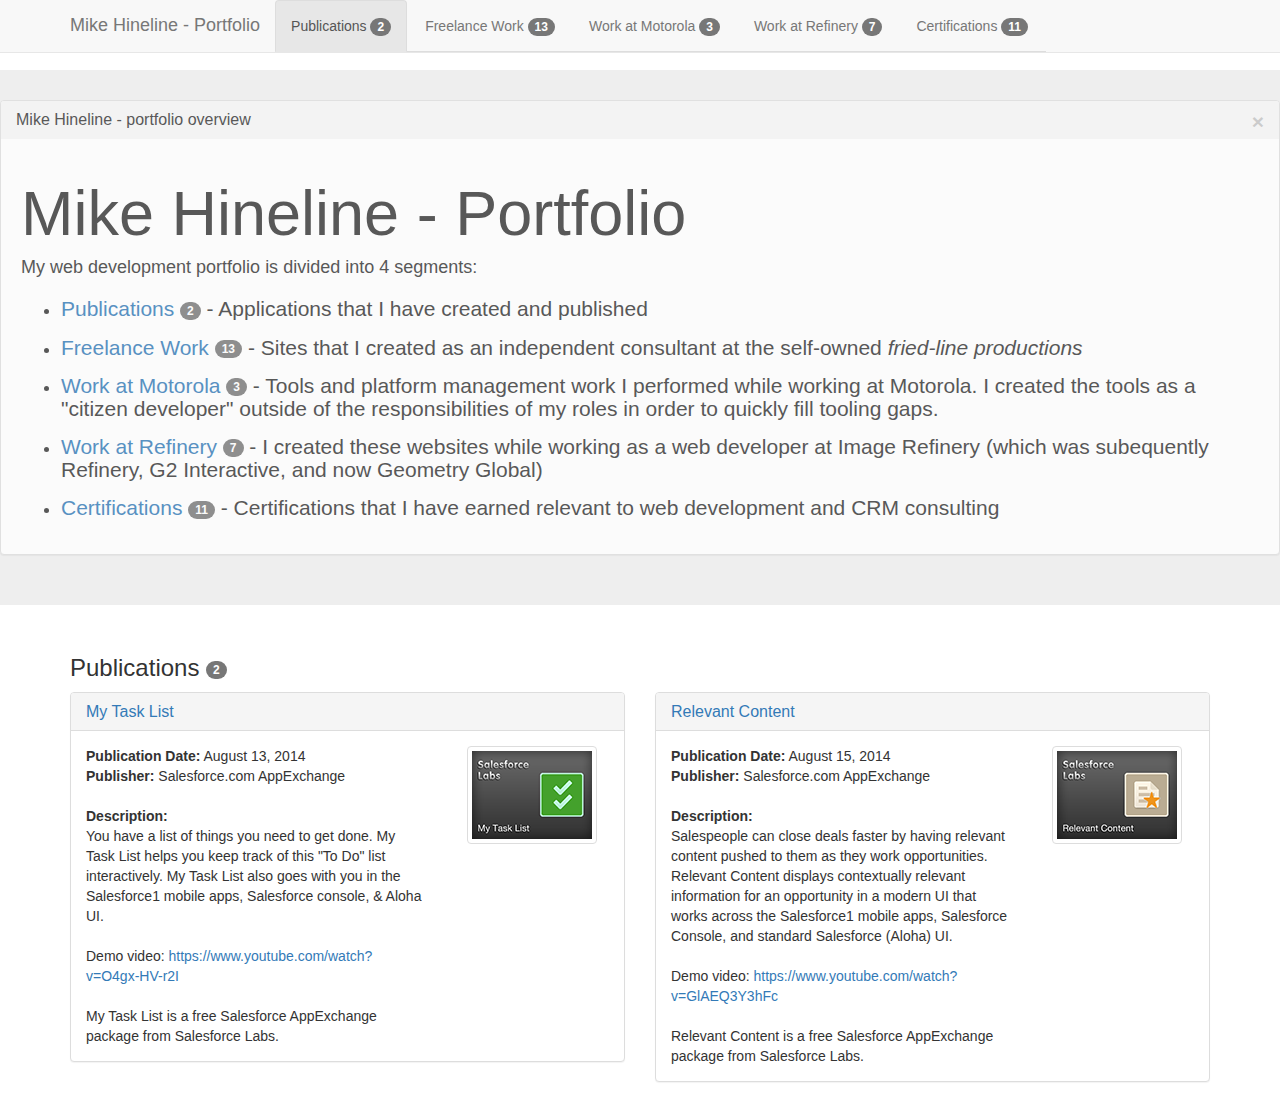
<file: index.html>
<!DOCTYPE html>
<html lang="en">
	<head>
		<meta charset="utf-8">
		<meta http-equiv="X-UA-Compatible" content="IE=edge">
		<meta name="viewport" content="width=device-width, initial-scale=1.0">
		<meta name="description" content="">
		<meta name="author" content="">

		<title>Mike Hineline - Portfolio</title>

		<!-- Bootstrap core CSS -->
		<link rel="stylesheet" href="https://maxcdn.bootstrapcdn.com/bootstrap/3.3.1/css/bootstrap.min.css">

		<!-- Custom styles for this template -->
		<link href="styles.css" rel="stylesheet">
	</head>

	<body>

	<!-- Fixed navbar -->
	<nav class="navbar navbar-default navbar-fixed-top" role="navigation">
		<div class="container">
			<div class="navbar-header">
				<button class="navbar-toggle" type="button" data-toggle="collapse" data-target=".bs-navbar-collapse">
					<span class="sr-only">Toggle navigation</span>
					<span class="icon-bar"></span>
					<span class="icon-bar"></span>
					<span class="icon-bar"></span>
				</button>
				<a class="navbar-brand" data-toggle="collapse" data-target="#portfolioDescription" href="#">Mike Hineline - Portfolio</a>
			</div>
			<div class="collapse navbar-collapse bs-navbar-collapse">
				<ul class="nav nav-tabs navbar-nav">
					<li class="active"><a href="#publications" data-toggle="tab">Publications <span class="badge">2</span></a></li>
					<li><a href="#freelance" data-toggle="tab">Freelance Work <span class="badge">13</span></a></li>
					<li><a href="#motorola" data-toggle="tab">Work at Motorola <span class="badge">3</span></a></li>
					<li><a href="#refinery" data-toggle="tab">Work at Refinery <span class="badge">7</span></a></li>
					<li><a href="#certifications" data-toggle="tab">Certifications <span class="badge">11</span></a></li>
				</ul>
			</div><!--/.nav-collapse -->
		</div>
	</nav> <! -- /Fixed navbar -->

	<! -- Jumbotron -->
	<div id="mrhJumbotron" class="jumbotron portfolioHeader">
		<div class="panel-group" id="accordion">
			<div id="headerPanel" class="panel panel-default">
				<div class="panel-heading">
					<h4 class="panel-title">
						<a data-toggle="collapse" data-parent="#accordion" href="#portfolioDescription">Mike Hineline - portfolio overview</a>
						<button type="button" class="close" aria-hidden="true" data-toggle="collapse" data-parent="#accordion" href="#portfolioDescription">&times;</button>
					</h4>
				</div>
				<div id="portfolioDescription" class="panel-collapse collapse in">
					<h1>Mike Hineline - Portfolio</h1>
					<h4>My web development portfolio is divided into 4 segments: <br /><br />
						<ul>
							<li><p>
								<a class="headerLink" href="#publications" data-toggle="tab">Publications</a> <span class="badge">2</span> - Applications that I have created and published
							</p></li>
							<li><p>
								<a class="headerLink" href="#freelance" data-toggle="tab">Freelance Work</a> <span class="badge">13</span> - Sites that I created as an independent consultant at the self-owned <em>fried-line productions</em>
							</p></li>
							<li><p>
								<a class="headerLink" href="#motorola" data-toggle="tab">Work at Motorola</a> <span class="badge">3</span> - Tools and platform management work I performed while working at Motorola.  I created the tools as a &quot;citizen developer&quot; outside of the responsibilities of my roles in order to quickly fill tooling gaps.
							</p></li>
							<li><p>
								<a class="headerLink" href="#refinery" data-toggle="tab">Work at Refinery</a> <span class="badge">7</span></a> - I created these websites while working as a web developer at Image Refinery (which was subequently Refinery, G2 Interactive, and now Geometry Global)
							</p></li>
							<li><p>
								<a class="headerLink" href="#certifications" data-toggle="tab">Certifications</a> <span class="badge">11</span> - Certifications that I have earned relevant to web development and CRM consulting
							</p></li>
						</ul>
					</h4>
				</div>
			</div>
		</div>
	</div> <! -- /Jumbotron -->

	<! -- Content Body -->
	<div class="container">
		<! -- Container for togglable tab content -->
		<div class="tab-content">

			<! -- Publications
			============================== -->
			<div class="tab-pane active" id="publications">
				<p>
					<h3>Publications <span class="badge">2</span></h3>
				</p>
				<div class="row">
					<div class="col-md-6">
						<div class="panel panel-default">
							<div class="panel-heading">
								<a href="https://appexchange.salesforce.com/listingDetail?listingId=a0N3000000B5KJuEAN"><h3 class="panel-title site-title">My Task List</h3></a>
							</div>
							<div class="panel-body">
								<div class="row">
									<div class="col-md-8 site-body">
										<strong>Publication Date:</strong> August 13, 2014<br />
										<strong>Publisher:</strong> Salesforce.com AppExchange<br />
										<br />
										<strong>Description:</strong><br />
										You have a list of things you need to get done. My Task List helps you keep track of this "To Do" list interactively. My Task List also goes with you in the Salesforce1 mobile apps, Salesforce console, & Aloha UI.<br />
										<br />
										Demo video: <a href="https://www.youtube.com/watch?v=O4gx-HV-r2I">https://www.youtube.com/watch?v=O4gx-HV-r2I</a><br />
										<br />
										My Task List is a free Salesforce AppExchange package from Salesforce Labs.<br />
									</div> <!-- /description col -->
									<div class="col-md-4 text-center">
										<a href="https://appexchange.salesforce.com/listingDetail?listingId=a0N3000000B5KJuEAN"><img class="img-thumbnail" src="images/port_mytasklist.png" alt="My Task List"></a>
									</div> <!-- /image col -->
								</div> <!-- /level 2 row -->
							</div>
						</div>
					</div>
					<div class="col-md-6">
						<div class="panel panel-default">
							<div class="panel-heading">
								<a href="https://appexchange.salesforce.com/apex/listingDetail?listingId=a0N3000000B5XerEAF"><h3 class="panel-title site-title">Relevant Content</h3></a>
							</div>
							<div class="panel-body">
								<div class="row">
									<div class="col-md-8 site-body">
										<strong>Publication Date:</strong> August 15, 2014<br />
										<strong>Publisher:</strong> Salesforce.com AppExchange<br />
										<br />
										<strong>Description:</strong><br />
										Salespeople can close deals faster by having relevant content pushed to them as they work opportunities. Relevant Content displays contextually relevant information for an opportunity in a modern UI that works across the Salesforce1 mobile apps, Salesforce Console, and standard Salesforce (Aloha) UI.<br />
										<br />
										Demo video: <a href="https://www.youtube.com/watch?v=GlAEQ3Y3hFc">https://www.youtube.com/watch?v=GlAEQ3Y3hFc</a><br />
										<br />
										Relevant Content is a free Salesforce AppExchange package from Salesforce Labs.<br />
									</div> <!-- /description col -->
									<div class="col-md-4 text-center">
										<a href="https://appexchange.salesforce.com/apex/listingDetail?listingId=a0N3000000B5XerEAF"><img class="img-thumbnail" src="images/port_relevantcontent.png" alt="Relevant Content"></a>
									</div> <!-- /image col -->
								</div> <!-- /level 2 row -->
							</div>
						</div>
					</div>
				</div> <!-- /row -->
			</div> <! -- /Publications -->

			<! -- Freelance Work
			============================== -->
			<div class="tab-pane" id="freelance">
				<p>
					<h3>Freelance Work <span class="badge">13</span></h3>
				</p>
				<div class="row">
					<div class="col-md-6">
						<div class="panel panel-default">
							<div class="panel-heading">
								<a href="http://www.rowtgop.org"><h3 class="panel-title site-title">Republicans of Wheeling Township</h3></a>
							</div>
							<div class="panel-body">
								<div class="row">
									<div class="col-md-8 site-body">
										<strong>Front end:</strong> HTML, CSS<br />
										<strong>Back end:</strong> NationBuilder<br />
										<strong>Other:</strong> Google Analytics, Google Search Console, SEO<br />
									</div> <!-- /description col -->
									<div class="col-md-4 text-center">
										<a href="http://www.rowtgop.org"><img class="img-thumbnail" src="images/port_rowt_thumb.png" alt="Republicans of Wheeling Township"></a>
									</div> <!-- /image col -->
								</div> <!-- /level 2 row -->
							</div>
						</div>
					</div>
				</div> <!-- /row -->
				<div class="row">
					<div class="col-md-6">
						<div class="panel panel-default">
							<div class="panel-heading">
								<h3 class="panel-title site-title"><em>Unannounced Social Media Site</em></h3>
							</div>
							<div class="panel-body">
								<div class="row">
									<div class="col-md-8 site-body">
										<strong>Front end:</strong> WordPress, BuddyPress, HTML, CSS<br />
										<strong>Back end:</strong> PHP<br />
										<strong>Server:</strong> hosting, Google Apps<br />
									</div> <!-- /description col -->
									<div class="col-md-4 text-center">
										<img class="img-rounded" src="images/port_unannounced_thumb.gif" alt="Unannounced">
									</div> <!-- /image col -->
								</div> <!-- /level 2 row -->
							</div>
						</div>
					</div>
					<div class="col-md-6">
						<div class="panel panel-default">
							<div class="panel-heading">
								<h3 class="panel-title site-title">Women Who Rock Music <em>(no longer online)</em></h3></a>
							</div>
							<div class="panel-body">
								<div class="row">
									<div class="col-md-8 site-body">
										<strong>Front end:</strong> HTML, PHP, CSS<br />
										<strong>Back end:</strong> PHP<br />
										<strong>Server:</strong> hosting<br />
									</div> <!-- /description col -->
									<div class="col-md-4 text-center">
										<img class="img-rounded" src="images/port_wwr_thumb.gif" alt="Women Who Rock Music">
									</div> <!-- /image col -->
								</div> <!-- /level 2 row -->
							</div>
						</div>
					</div>
				</div> <!-- /row -->
				<div class="row">
					<div class="col-md-6">
						<div class="panel panel-default">
							<div class="panel-heading">
								<a href="http://www.kellystrattonmusic.com"><h3 class="panel-title site-title">Kelly Stratton Music <em>(has since been redesigned)</em></h3></a>
							</div>
							<div class="panel-body">
								<div class="row">
									<div class="col-md-8 site-body">
										<strong>Design:</strong> Adobe Photoshop/Flash <em>(has since been redesigned)</em><br />
										<strong>Front end:</strong> HTML, JavaScript, PHP, CSS<br />
										<strong>Back end:</strong> PHP, MySQL:<br />
										<ul>
											<li>Security/login module</li>
											<li>Content management system with fckeditor integration</li>
											<li>Contact/mail module</li>
											<li>Coppermine Photo Gallery integration with customized theme</li>
											<li>PHPlist mailing list integration with customized theme</li>
											<li>MySpace integration</li>
											<li>Google AdSense &amp; Analytics integration</li>
										</ul>
										<strong>Server:</strong> hosting<br />
									</div> <!-- /description col -->
									<div class="col-md-4 text-center">
										<a href="http://www.kellystrattonmusic.com"><img class="img-thumbnail" src="images/port_ksm_thumb.gif" alt="Kelly Stratton Music"></a>
									</div> <!-- /image col -->
								</div> <!-- /level 2 row -->
							</div>
						</div>
					</div>
					<div class="col-md-6">
						<div class="panel panel-default">
							<div class="panel-heading">
								<h3 class="panel-title site-title">Nixon Eats Turkey <em>(no longer online)</em></h3>
								<!-- http://www.nixoneatsturkey.com/ -->
							</div>
							<div class="panel-body">
								<div class="row">
									<div class="col-md-8 site-body">
										<strong>Front end:</strong> HTML, JavaScript, PHP, CSS<br />
										<strong>Back end:</strong> PHP, MySQL:<br />
										<ul>
											<li>Security/login module</li>
											<li>Betting module</li>
											<li>Role-based pageviews and access</li>
											<li>Coppermine Photo Gallery integration with customized theme</li>
											<li>phpBB message board integration with customized template</li>
											<li>Secure administration module</li>
											<li>Graphics randomization module</li>
										</ul>
										<strong>Server:</strong> hosting<br />
									</div> <!-- /description col -->
									<div class="col-md-4 text-center">
										<img class="img-rounded" src="images/port_nixoneatsturkey_thumb.jpg" alt="Nixon Eats Turkey">
									</div> <!-- /image col -->
								</div> <!-- /level 2 row -->
							</div>
						</div>
					</div>
				</div> <!-- /row -->
				<div class="row">
					<div class="col-md-6">
						<div class="panel panel-default">
							<div class="panel-heading">
								<a href="http://www.fried-line.com"><h3 class="panel-title site-title">fried-line productions <em>(undergoing redesign)</em></h3></a>
							</div>
							<div class="panel-body">
								<div class="row">
									<div class="col-md-8 site-body">
										<strong>Design:</strong> Adobe Illustrator/Photoshop, Macromedia Flash/Freehand<br />
										<strong>Front end:</strong> Macromedia Flash, HTML, JavaScript, PHP, CSS, Twitter Bootstrap<br />
										<strong>Back end:</strong> PHP, MySQL:<br />
										<ul>
											<li>Security/login module</li>
											<li>e-mail listserv module plus admin</li>
											<li>User profile module</li>
											<li>Web-based e-mail module</li>
											<li>Site administration module</li>
											<li>Content management system</li>
											<li>Google AdSense &amp; Analytics integration</li>
										</ul>
										<strong>Server:</strong> hosting, Google Apps<br />
									</div> <!-- /description col -->
									<div class="col-md-4 text-center">
										<a href="http://www.fried-line.com"><img class="img-thumbnail" src="images/port_flp_thumb.gif" alt="fried-line productions"></a>
									</div> <!-- /image col -->
								</div> <!-- /level 2 row -->
							</div>
						</div>
					</div>
					<div class="col-md-6">
						<div class="panel panel-default">
							<div class="panel-heading">
								<a href="http://www.campchaos.com"><h3 class="panel-title site-title">Camp Chaos <em>(has since been redesigned)</em></h3></a>
							</div>
							<div class="panel-body">
								<div class="row">
									<div class="col-md-8 site-body">
										<strong>Front end:</strong> HTML, JavaScript, PHP, CSS<br />
										<strong>Back end:</strong>PHP, MySQL:<br />
										<ul>
											<li>Advanced site administration module with:
											<ul>
												<li>Dynamic upload &amp; modification of homepage content</li>
												<li>Dynamic creation, deletion, upload, modification, &amp; categorization of all site content</li>
												<li>Dynamic hierarchical categorization of site content in modifiable schema</li>
												<li>Automatic thumbnail generation</li>
											</ul></li>
											<li>Dynamic content integration module</li>
											<li>Content utilization tracking module</li>
											<li>Ad integration</li>
											<li>Mailing list and newsletter integration</li>
											<li>Security/login module</li>
											<li>Profile / password user module</li>
										</ul>
									</div> <!-- /description col -->
									<div class="col-md-4 text-center">
										<a href="http://www.campchaos.com"><img class="img-thumbnail" src="images/port_cc_thumb.png" alt="Camp Chaos"></a>
									</div> <!-- /image col -->
								</div> <!-- /level 2 row -->
							</div>
						</div>
					</div>
				</div> <!-- /row -->
				<div class="row">
					<div class="col-md-6">
						<div class="panel panel-default">
							<div class="panel-heading">
								<a href="http://www.montgomerytheater.org"><h3 class="panel-title site-title">Montgomery Theater <em>(has since been redesigned)</em></h3></a>
							</div>
							<div class="panel-body">
								<div class="row">
									<div class="col-md-8 site-body">
										<strong>Design:</strong> Adobe Illustrator/Photoshop<br />
										<strong>Front end:</strong> HTML, JavaScript, PHP, CSS<br />
										<strong>Back end:</strong> PHP:<br />
										<ul>
											<li>Security/login module</li>
											<li>Site administration module</li>
											<li>Content management system</li>
										</ul>
									</div> <!-- /description col -->
									<div class="col-md-4 text-center">
										<a href="http://www.montgomerytheater.org"><img class="img-thumbnail" src="images/port_mtp_thumb.gif" alt="Montgomery Theater"></a>
									</div> <!-- /image col -->
								</div> <!-- /level 2 row -->
							</div>
						</div>
					</div>
					<div class="col-md-6">
						<div class="panel panel-default">
							<div class="panel-heading">
								<a href="http://www.neo-pangea.com"><h3 class="panel-title site-title">Neo-Pangea <em>(has since been redesigned)</em></h3></a>
							</div>
							<div class="panel-body">
								<div class="row">
									<div class="col-md-8 site-body">
										<strong>Project management:</strong> <br />
										<strong>Design:</strong> <br />
										<strong>Front end consulting:</strong> HTML, JavaScript, PHP, Macromedia Flash<br />
										<strong>Back end:</strong> PHP, MySQL:<br />
										<ul>
											<li>Security/login module</li>
											<li>e-mail listserv module</li>
											<li>Profile / password module</li>
											<li>Web-based e-mail module</li>
											<li>Site/user administration module
											<li>Content management system</li>
											<li>Shopping cart</li>
										</ul>
									</div> <!-- /description col -->
									<div class="col-md-4 text-center">
										<a href="http://www.neo-pangea.com"><img class="img-thumbnail" src="images/port_np_thumb.gif" alt="Neo-Pangea"></a>
									</div> <!-- /image col -->
								</div> <!-- /level 2 row -->
							</div>
						</div>
					</div>
				</div> <!-- /row -->
				<div class="row">
					<div class="col-md-6">
						<div class="panel panel-default">
							<div class="panel-heading">
								<a href="http://www.mikehineline.com"><h3 class="panel-title site-title">mikehineline.com <em>(undergoing redesign)</em></h3></a>
							</div>
							<div class="panel-body">
								<div class="row">
									<div class="col-md-8 site-body">
										<strong>Design:</strong> Adobe Photoshop, Macromedia Flash<br />
										<strong>Front end:</strong> Macromedia Flash, HTML, JavaScript, PHP, CSS<br />
										<strong>Back end:</strong>PHP, MySQL:<br />
										<ul>
											<li>Advanced online gradebook application</li>
											<li>Social profile system</li>
											<li>Content management system</li>
											<li>Site and user administration module</li>
											<li>Security/login module</li>
											<li>Profile / password user module</li>
										</ul>
										<strong>Server:</strong> hosting<br />
									</div> <!-- /description col -->
									<div class="col-md-4 text-center">
										<a href="http://www.mikehineline.com"><img class="img-thumbnail" src="images/port_mh_thumb.png" alt="mikehineline.com"></a>
									</div> <!-- /image col -->
								</div> <!-- /level 2 row -->
							</div>
						</div>
					</div>
					<div class="col-md-6">
						<div class="panel panel-default">
							<div class="panel-heading">
								<a href="http://www.wilsonareasd.org/High%20School.html"><h3 class="panel-title site-title">Wilson Area High School <em>(has since been redesigned)</em></h3></a>
							</div>
							<div class="panel-body">
								<div class="row">
									<div class="col-md-8 site-body">
										<strong>Project management:</strong> <br />
										<ul>
											<li>Requirements gathering</li>
											<li>coordinated student build effort</li>
											<li>manage updates</li>
										</ul>
										<strong>Design:</strong> partial HTML, partial CSS<br />
									</div> <!-- /description col -->
									<div class="col-md-4 text-center">
										<a href="http://www.wilsonareasd.org/High%20School.html"><img class="img-thumbnail" src="images/port_wahs_thumb.png" alt="Wilson Area High School"></a>
									</div> <!-- /image col -->
								</div> <!-- /level 2 row -->
							</div>
						</div>
					</div>
				</div> <!-- /row -->
				<div class="row">
					<div class="col-md-6">
						<div class="panel panel-default">
							<div class="panel-heading">
								<a href="http://www.areyouatownie.com"><h3 class="panel-title site-title">&quot;Townies&quot; <em>(has since been redesigned)</em></h3></a>
							</div>
							<div class="panel-body">
								<div class="row">
									<div class="col-md-8 site-body">
										<strong>Front end:</strong> HTML, Adobe Photoshop<br />
										<strong>Back end:</strong> PHP: guestbook with admin<br />
									</div> <!-- /description col -->
									<div class="col-md-4 text-center">
										<a href="http://www.areyouatownie.com"><img class="img-thumbnail" src="images/port_ayat_thumb.png" alt="Townies"></a>
									</div> <!-- /image col -->
								</div> <!-- /level 2 row -->
							</div>
						</div>
					</div>
					<div class="col-md-6">
						<div class="panel panel-default">
							<div class="panel-heading">
								<h3 class="panel-title site-title">SUBCULTURE ALLIANCE <em>(no longer online)</em></h3>
								<!-- http://www.subculturealliance.com -->
							</div>
							<div class="panel-body">
								<div class="row">
									<div class="col-md-8 site-body">
										<strong>Back end:</strong> PHP:<br />
										<ul>
											<li>Security/login module</li>
											<li>Content management system</li>
										</ul>
									</div> <!-- /description col -->
									<div class="col-md-4 text-center">
										<img class="img-rounded" src="images/port_sa_thumb.gif" alt="SUBCULTURE ALLIANCE">
									</div> <!-- /image col -->
								</div> <!-- /level 2 row -->
							</div>
						</div>
					</div>
				</div> <!-- /row -->
		
			</div> <! -- /Freelance Work -->
		
			<! -- Work at Motorola
			============================== -->
			<div class="tab-pane" id="motorola">
				<p>
					<h3>Work at Motorola <span class="badge">3</span></h3>
				</p>
				<div class="row">
					<div class="col-md-6">
						<div class="panel panel-default">
							<div class="panel-heading">
								<h3 class="panel-title site-title">Salesforce.com Platform Ownership</h3>
							</div>
							<div class="panel-body">
								<div class="row">
									<div class="col-md-8 site-body">
										<strong>Platform Management:</strong> <br />
										<ul>
											<li>Ownership of Salesforce.com business processes and governance for 2,500+ users worldwide supporting annual sales of $8B+</li>
											<li>Manage deployment of Miller-Heiman AppExchange technology in Salesforce.com Sales Cloud worldwide<br>
											<ul>
												<li>Manage launch from conception to worldwide deployment including: acquisition of budget; creation of global business requirements; customization of solution with software vendor; user acceptance testing; training creation; deployment communication; management & governance committee reporting</li>
												<li>Drive to completion working with cross functional, multi-national team comprised of IT, business operations, sales, project management, governance, operations management, key work partners, and multiple vendors</li>
												<li>Manage North American rollout of Motorola Sales Way to 963 employees in 39 sessions in 6 cities</li>
											</ul>
											</li>
										</ul>
									</div> <!-- /description col -->
									<div class="col-md-4 text-center">
										<img class="img-rounded" src="images/port_sfdc_logo.png" alt="Salesforce.com Platform Ownership">
									</div> <!-- /image col -->
								</div> <!-- /level 2 row -->
							</div>
						</div>
					</div>
					<div class="col-md-6">
						<div class="panel panel-default">
							<div class="panel-heading">
								<h3 class="panel-title site-title">SLA Quote Tool</h3>
							</div>
							<div class="panel-body">
								<div class="row">
									<div class="col-md-8 site-body">
										<strong>Project Management:</strong> <br />
										<ul>
											<li>Requirements gathering</li>
											<li>Customized for regional teams</li>
											<li>MS Exchange e-mail integration</li>
											<li>Manage updates<br>
										</ul>
										<strong>Front end:</strong> HTML, JavaScript, CSS, PHP<br />
										<strong>Back end:</strong> PHP, MySQL:<br />
										<ul>
											<li>Quote creation module with multiple ERP integrations</li>
											<li>CRM sales call tracking and reporting system</li>
											<li>Revenue tracking and weekly reporting dashboards</li>
											<li>Automated entitlement via integration with Salesforce.com Service Cloud</li>
											<li>Serial number coverage tracking in Salesforce.com Service Cloud</li>
											<li>Profile-based views for Sales team</li>
											<li>e-mail triggers</li>
										</ul>
									</div> <!-- /description col -->
									<div class="col-md-4 text-center">
										<img class="img-rounded" src="images/port_mot_sla_thumb.png" alt="SLA Quote Tool">
									</div> <!-- /image col -->
								</div> <!-- /level 2 row -->
							</div>
						</div>
					</div>
				</div> <!-- /row -->
				<div class="row">
					<div class="col-md-6">
						<div class="panel panel-default">
							<div class="panel-heading">
								<h3 class="panel-title site-title">Technical Publications and Training Request Form</h3>
							</div>
							<div class="panel-body">
								<div class="row">
									<div class="col-md-8 site-body">
										<strong>Project Management:</strong> <br />
										<ul>
											<li>Requirements gathering</li>
											<li>Integration with outside server/PHP/MySQL environment</li>
											<li>MS Exchange integration</li>
											<li>Manage updates</li>
										</ul>
										<strong>Design:</strong> CorelDRAW<br />
										<strong>Front end:</strong> HTML, JavaScript, CSS, PHP<br />
										<strong>Back end:</strong> PHP, MySQL:<br />
										<ul>
											<li>Dynamic 2-layer order entry &amp; processing system</li>
											<li>e-mail workflows</li>
											<li>order tracking</li>
										</ul>
									</div> <!-- /description col -->
									<div class="col-md-4 text-center">
										<img class="img-rounded" src="images/port_mot_request_form_thumb.png" alt="Technical Publications and Training Request Form">
									</div> <!-- /image col -->
								</div> <!-- /level 2 row -->
							</div>
						</div>
					</div>
				</div> <!-- /row -->
			</div> <! -- /Work at Motorola -->
		
			<! -- Work at Refinery
			============================== -->
			<div class="tab-pane" id="refinery">
				<p>
					<h3>Work at Refinery <span class="badge">7</span></h3>
				</p>
				<div class="row">
					<div class="col-md-6">
						<div class="panel panel-default">
							<div class="panel-heading">
								<h3 class="panel-title site-title">Refinery<em> (has since been acquired and redesigned)</em></h3>
							</div>
							<div class="panel-body">
								<div class="row">
									<div class="col-md-8 site-body">
										<strong>Front end:</strong> HTML, JavaScript, CSS, ASP, Macromedia Flash functionality, Adobe Photoshop<br />
										<strong>Back end:</strong> ASP, SQL: portfolio, news, and career databases<br />
									</div> <!-- /description col -->
									<div class="col-md-4 text-center">
										<img class="img-rounded" src="images/port_refinery_thumb.gif" alt="Refinery">
									</div> <!-- /image col -->
								</div> <!-- /level 2 row -->
							</div>
						</div>
					</div>
					<div class="col-md-6">
						<div class="panel panel-default">
							<div class="panel-heading">
								<a href="http://www.bacathedral.org"><h3 class="panel-title site-title">Bryn Athyn Cathedral <em>(has since been redesigned)</em></h3></a>
							</div>
							<div class="panel-body">
								<div class="row">
									<div class="col-md-8 site-body">
										<strong>Design:</strong> Co-designed Flash-based lateral movement and navigation functionality<br />
										<strong>Front end:</strong> HTML, JavaScript, Macromedia Flash, Adobe Illustrator/Photoshop<br />
									</div> <!-- /description col -->
									<div class="col-md-4 text-center">
										<a href="http://www.bacathedral.org"><img class="img-thumbnail" src="images/port_bac_thumb.gif" alt="Bryn Athyn Cathedral"></a>
									</div> <!-- /image col -->
								</div> <!-- /level 2 row -->
							</div>
						</div>
					</div>
				</div> <!-- /row -->
				<div class="row">
					<div class="col-md-6">
						<div class="panel panel-default">
							<div class="panel-heading">
								<h3 class="panel-title site-title">Crave Entertainment: Super Magnetic Neo <em>(no longer online)</em></h3>
								<!-- http://www.cravegames.com/games/dc/neo/splash.html -->
							</div>
							<div class="panel-body">
								<div class="row">
									<div class="col-md-8 site-body">
										<strong>Front end:</strong> HTML, JavaScript, Adobe Photoshop<br />
									</div> <!-- /description col -->
									<div class="col-md-4 text-center">
										<img class="img-rounded" src="images/port_neo_thumb.gif" alt="Crave Entertainment: Super Magnetic Neo">
									</div> <!-- /image col -->
								</div> <!-- /level 2 row -->
							</div>
						</div>
					</div>
					<div class="col-md-6">
						<div class="panel panel-default">
							<div class="panel-heading">
								<h3 class="panel-title site-title">Sony Pictures Classics: &quot;House of Mirth&quot; <em>(no longer online)</em></h3>
								<!-- http://www.spe.sony.com/classics/houseofmirth -->
							</div>
							<div class="panel-body">
								<div class="row">
									<div class="col-md-8 site-body">
										<strong>Front end:</strong> HTML, JavaScript, Macromedia Flash, Adobe Photoshop<br />
									</div> <!-- /description col -->
									<div class="col-md-4 text-center">
										<img class="img-rounded" src="images/port_mirth_thumb.jpg" alt="Sony Pictures Classics: House of Mirth">
									</div> <!-- /image col -->
								</div> <!-- /level 2 row -->
							</div>
						</div>
					</div>
				</div> <!-- /row -->
				<div class="row">
					<div class="col-md-6">
						<div class="panel panel-default">
							<div class="panel-heading">
								<h3 class="panel-title site-title">Reader's Digest: New Choices <em>(no longer online)</em></h3>
								<!-- http://www.newchoices.com -->
							</div>
							<div class="panel-body">
								<div class="row">
									<div class="col-md-8 site-body">
										<strong>Front end:</strong> HTML, JavaScript, CSS, ASP, Adobe Photoshop<br />
										<strong>Back end:</strong> ASP: banner rotation scheme<br />
										<strong>Training:</strong> Documentation and training for client<br>
									</div> <!-- /description col -->
									<div class="col-md-4 text-center">
										<img class="img-rounded" src="images/port_rdnc_thumb.gif" alt="Reader's Digest: New Choices">
									</div> <!-- /image col -->
								</div> <!-- /level 2 row -->
							</div>
						</div>
					</div>
					<div class="col-md-6">
						<div class="panel panel-default">
							<div class="panel-heading">
								<h3 class="panel-title site-title">Motorola Broadband Comunications Sector <em>(acquired and no longer online)</em></h3>
								<!-- http://broadband.motorola.com/noflash/ -->
								<!-- http://www.motorola.com/Video-Solutions/US-EN/Home -->
							</div>
							<div class="panel-body">
								<div class="row">
									<div class="col-md-8 site-body">
										<strong>Front end:</strong> HTML, JavaScript, CSS, Macromedia Flash, Adobe Photoshop<br />
									</div> <!-- /description col -->
									<div class="col-md-4 text-center">
										<img class="img-rounded" src="images/port_mot_thumb.jpg" alt="Motorola Broadband Comunications Sector">
									</div> <!-- /image col -->
								</div> <!-- /level 2 row -->
							</div>
						</div>
					</div>
				</div> <!-- /row -->
				<div class="row">
					<div class="col-md-6">
						<div class="panel panel-default">
							<div class="panel-heading">
								<h3 class="panel-title site-title">Other projects</h3>
							</div>
							<div class="panel-body">
								<div class="row">
									<div class="col-md-8 site-body">
										<strong>Internal sites for:</strong> Merck, Comcast, GMACCM, MortgageRamp, Polaris Consulting, Motorola<br />
										<strong>Front ends:</strong> HTML, JavaScript, CSS, ASP, Macromedia Flash, Adobe Illustrator/Photoshop<br />
										<strong>Back end work in:</strong> ASP, SQL<br />
									</div> <!-- /description col -->
								</div> <!-- /level 2 row -->
							</div>
						</div>
					</div>
				</div> <!-- /row -->
			</div> <! -- /Work at Refinery -->
	
			<! -- Certifications
			============================== -->
			<div class="tab-pane" id="certifications">
				<p>
					<h3>Certifications <span class="badge">11</span></h3>
				</p>
				<div class="row">
					<div class="col-md-4">
						<div class="panel panel-default">
							<div class="panel-heading">
								<a href="https://www.salesforce.com/trailblazer/mikehineline"><h3 class="panel-title site-title">Salesforce.com Administrator</h3></a>
							</div>
							<div class="panel-body text-center">
								<a href="https://www.salesforce.com/trailblazer/mikehineline"><img class="img-thumbnail" width="120" src="images/port_cert_admin_rgb.png" alt="Salesforce.com Administrator"></a>
							</div>
						</div>
					</div>
					<div class="col-md-4">
						<div class="panel panel-default">
							<div class="panel-heading">
								<a href="https://www.salesforce.com/trailblazer/mikehineline"><h3 class="panel-title site-title">Salesforce.com Advanced Administrator</h3></a>
							</div>
							<div class="panel-body text-center">
								<a href="https://www.salesforce.com/trailblazer/mikehineline"><img class="img-thumbnail" width="120" src="images/port_cert_admin_adv_rgb.png" alt="Salesforce.com Advanced Administrator"></a>
							</div>
						</div>
					</div>
					<div class="col-md-4">
						<div class="panel panel-default">
							<div class="panel-heading">
								<a href="https://www.salesforce.com/trailblazer/mikehineline"><h3 class="panel-title site-title">Force.com Developer (Retired)</h3></a>
							</div>
							<div class="panel-body text-center">
								<a href="https://www.salesforce.com/trailblazer/mikehineline"><img class="img-thumbnail" width="120" src="images/port_cert_dev_rgb.png" alt="Force.com Developer"></a>
							</div>
						</div>
					</div>
				</div> <!-- /row -->
				<div class="row">
					<div class="col-md-4">
						<div class="panel panel-default">
							<div class="panel-heading">
								<a href="https://www.salesforce.com/trailblazer/mikehineline"><h3 class="panel-title site-title">Salesforce.com Force.com Advanced Developer (Retired)</h3></a>
							</div>
							<div class="panel-body text-center">
								<a href="https://www.salesforce.com/trailblazer/mikehineline"><img class="img-thumbnail" width="120" src="images/port_cert_dev_adv_rgb.png" alt="Salesforce.com Force.com Advanced Developer"></a>
							</div>
						</div>
					</div>
					<div class="col-md-4">
						<div class="panel panel-default">
							<div class="panel-heading">
								<a href="https://www.salesforce.com/trailblazer/mikehineline"><h3 class="panel-title site-title">Salesforce.com Sales Cloud Consultant</h3></a>
							</div>
							<div class="panel-body text-center">
								<a href="https://www.salesforce.com/trailblazer/mikehineline"><img class="img-thumbnail" width="120" src="images/port_cert_ccsales_rgb.png" alt="Salesforce.com Sales Cloud Consultant"></a>
							</div>
						</div>
					</div>
					<div class="col-md-4">
						<div class="panel panel-default">
							<div class="panel-heading">
								<a href="https://www.salesforce.com/trailblazer/mikehineline"><h3 class="panel-title site-title">Salesforce.com Service Cloud Consultant</h3></a>
							</div>
							<div class="panel-body text-center">
								<a href="https://www.salesforce.com/trailblazer/mikehineline"><img class="img-thumbnail" width="120" src="images/port_cert_ccservice_rgb.png" alt="Salesforce.com Service Cloud Consultant"></a>
							</div>
						</div>
					</div>
				</div> <!-- /row -->
				<div class="row">
					<div class="col-md-4">
						<div class="panel panel-default">
							<div class="panel-heading">
								<a href="https://www.salesforce.com/trailblazer/mikehineline"><h3 class="panel-title site-title">Salesforce.com Platform App Builder</h3></a>
							</div>
							<div class="panel-body text-center">
								<a href="https://www.salesforce.com/trailblazer/mikehineline"><img class="img-thumbnail" width="200" src="images/SFU_CRT_BDG_Pltfrm_App_Blder_RGB_2017.png" alt="Salesforce.com Platform App Builder"></a>
							</div>
						</div>
					</div>
					<div class="col-md-4">
						<div class="panel panel-default">
							<div class="panel-heading">
								<a href="https://www.salesforce.com/trailblazer/mikehineline"><h3 class="panel-title site-title">Salesforce.com Artificial Intelligence (AI) Associate</h3></a>
							</div>
							<div class="panel-body text-center">
								<a href="https://www.salesforce.com/trailblazer/mikehineline"><img class="img-thumbnail" width="120" src="images/port_sf_cert_ai_assoc.png" alt="Salesforce.com AI Associate"></a>
							</div>
						</div>
					</div>
					<div class="col-md-4">
						<div class="panel panel-default">
							<div class="panel-heading">
								<a href="https://www.salesforce.com/trailblazer/mikehineline"><h3 class="panel-title site-title">Salesforce.com Artificial Intelligence (AI) Specialist</h3></a>
							</div>
							<div class="panel-body text-center">
								<a href="https://www.salesforce.com/trailblazer/mikehineline"><img class="img-thumbnail" width="120" src="images/port_sf_cert_ai_spec.png" alt="Salesforce.com AI Specialist"></a>
							</div>
						</div>
					</div>
				</div> <!-- /row -->
				<div class="row">
					<div class="col-md-4">
						<div class="panel panel-default">
							<div class="panel-heading">
								<a href="http://www.millerheiman.com/Our_Products/Strategic_Selling/"><h3 class="panel-title site-title">Miller-Heiman Strategic Selling</h3></a>
							</div>
							<div class="panel-body text-center">
								<a href="http://www.millerheiman.com/Our_Products/Strategic_Selling/"><img class="img-thumbnail" src="images/miller-heiman_strategic_selling.png" alt="Miller-Heiman Strategic Selling"></a>
							</div>
						</div>
					</div>
					<div class="col-md-4">
						<div class="panel panel-default">
							<div class="panel-heading">
								<a href="http://www.millerheiman.com/Our_Products/Conceptual_Selling/"><h3 class="panel-title site-title">Miller-Heiman Conceptual Selling</h3></a>
							</div>
							<div class="panel-body text-center">
								<a href="http://www.millerheiman.com/Our_Products/Conceptual_Selling/"><img class="img-thumbnail" src="images/miller-heiman_conceptual_selling.png" alt="Miller-Heiman Conceptual Selling"></a>
							</div>
						</div>
					</div>
					<div class="col-md-4">
						<div class="panel panel-default">
							<div class="panel-heading">
								<a href="http://www.millerheiman.com/Our_Products/Large_Account_Management_Process/"><h3 class="panel-title site-title">Miller-Heiman LAMP</h3></a>
							</div>
							<div class="panel-body text-center">
								<a href="http://www.millerheiman.com/Our_Products/Large_Account_Management_Process/"><img class="img-thumbnail" src="images/miller-heiman_LAMP.png" alt="Miller-Heiman LAMP"></a>
							</div>
						</div>
					</div>
				</div> <!-- /row -->
					<div class="col-md-4">
						<div class="panel panel-default">
							<div class="panel-heading">
								<a href="http://www.motorola.com/Business/US-EN/Training+Home/Lean+Six+Sigma"><h3 class="panel-title site-title">Digital Six Sigma Yellow Belt</h3></a>
							</div>
							<div class="panel-body text-center">
								<a href="http://www.motorola.com/Business/US-EN/Training+Home/Lean+Six+Sigma"><img class="img-thumbnail" src="images/port_yellow-belt-new.png" alt="Digital Six Sigma Yellow Belt"></a>
							</div>
						</div>
					</div>
					<div class="col-md-4">
					</div>
					<div class="col-md-4">
					</div>
				</div> <!-- /row -->
			</div> <! -- /Certifications -->


		</div> <!-- /Container for togglable tab content -->
	</div> <!-- /Content Body -->


	<!-- Bootstrap core JavaScript
	================================================== -->
	<!-- Placed at the end of the document so the pages load faster -->
	<script src="https://code.jquery.com/jquery-1.11.2.min.js"></script>
	<script src="https://maxcdn.bootstrapcdn.com/bootstrap/3.3.1/js/bootstrap.min.js"></script>

	<!-- Bootstrap and jQuery custom JavaScript
	================================================== -->
	<script type="text/javascript">
		// Collapse the portfolio overview in the jumbotron when a section is selected
		$('a[data-toggle="tab"]').on('shown.bs.tab', function (e) {
			$("#portfolioDescription").collapse();
		})
	</script>

	<!-- Google Analytics JavaScript
	================================================== -->
	<script type="text/javascript">
		var _gaq = _gaq || [];
		_gaq.push(['_setAccount', 'UA-12061283-1']);
		_gaq.push(['_setDomainName', 'fried-line.com']);
		_gaq.push(['_setAllowLinker', true]);
		_gaq.push(['_trackPageview']);
	
		(function() {
			var ga = document.createElement('script'); ga.type = 'text/javascript'; ga.async = true;
			ga.src = ('https:' == document.location.protocol ? 'https://ssl' : 'http://www') + '.google-analytics.com/ga.js';
		 	var s = document.getElementsByTagName('script')[0]; s.parentNode.insertBefore(ga, s);
		})();
	</script>

  </body>
</html>
</file>
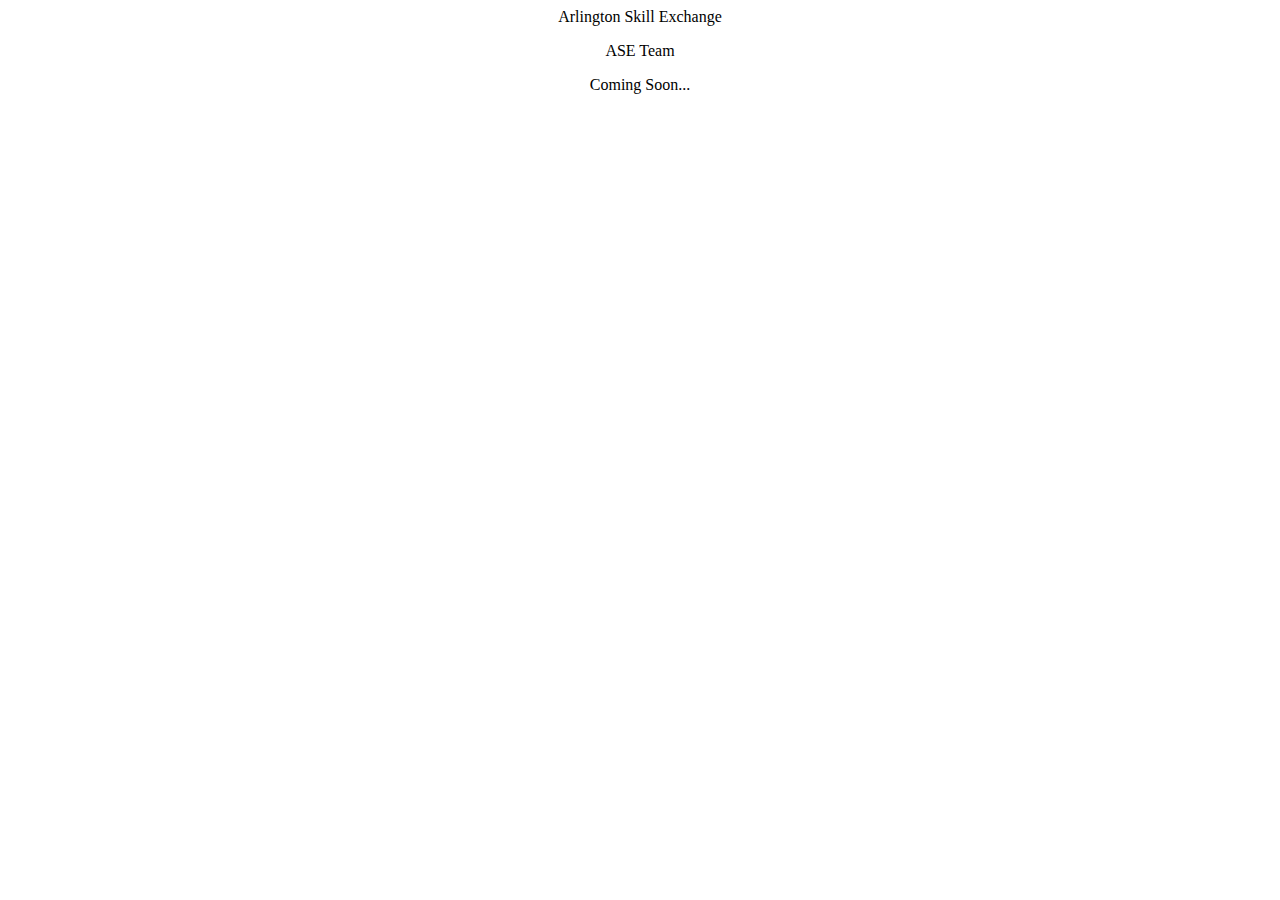
<file: ase/index.html>
<html>
<head>
	<title></title>
</head>
<body>
<p style="text-align: center;">Arlington Skill Exchange</p>

<p style="text-align: center;">ASE Team</p>

<p style="text-align: center;">Coming Soon...</p>

</body>
</html>
</file>
<file: styles.css>
body {
  padding-top: 70px;
}
.portfolioHeader {
	padding-top:30px;
	padding-bottom:30px;
	background-image:url('http://www.fried-line.com/images/headerbgpic.jpg');
	background-repeat:no-repeat;
	background-position:center;
}
a.headerLink {
	text-decoration:none;
}
#headerPanel {
	opacity:0.8;
	filter:alpha(opacity=80); /* For IE8 and earlier */
}
#portfolioDescription {
	padding:20px;
}
</file>
